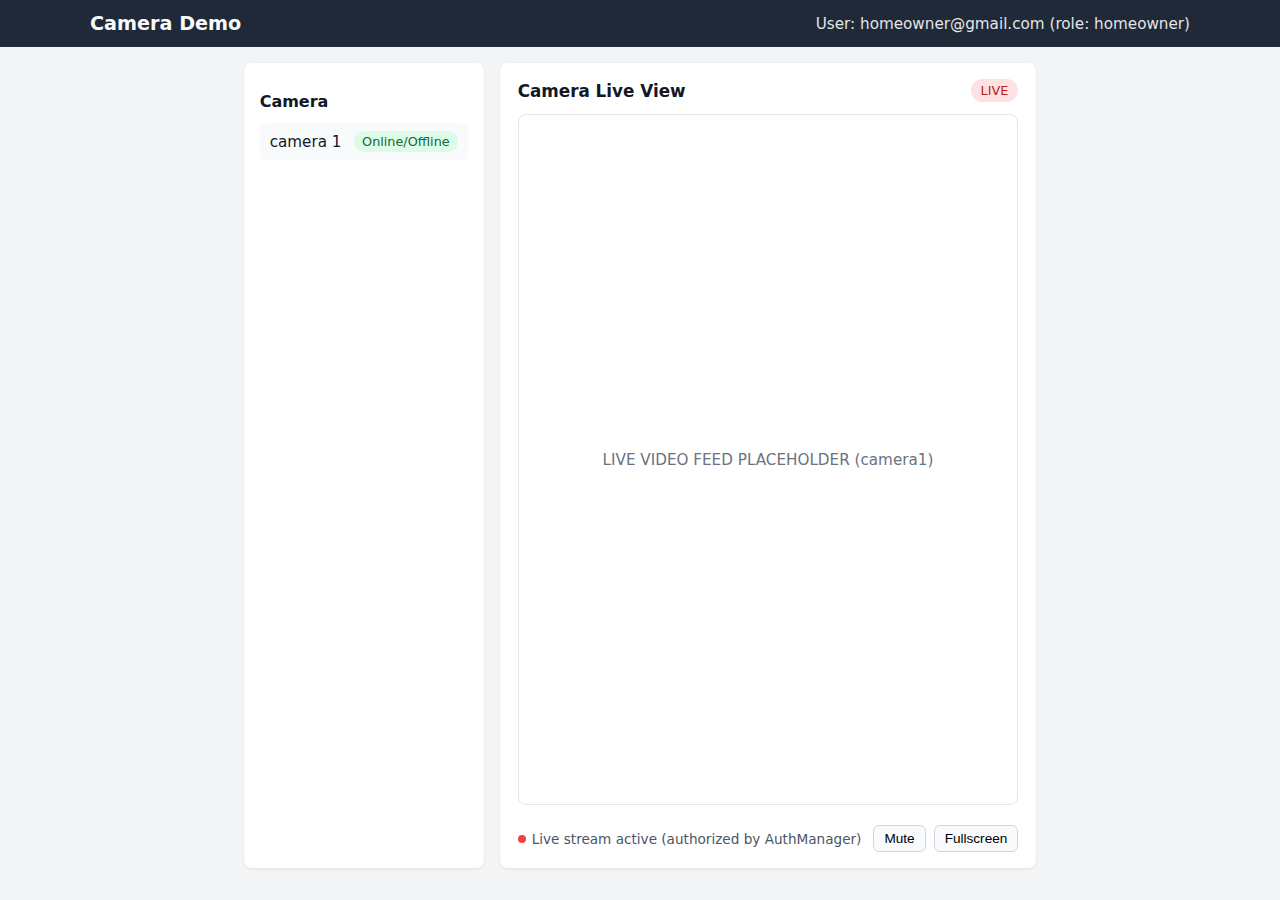
<file: html template/index.html>
<!DOCTYPE html>
<html lang="en">
<head>
    <meta charset="UTF-8">
    <title>Camera View</title>
    <link rel="stylesheet" href="style.css">
</head>
<body>
<div class="app">

    <!-- Header -->
    <header>
        <div class="header-content">
            <div class="app-name">Camera Demo</div>
            <!-- This should reflect AuthManager.current_user() -->
            <div class="user-info">User: homeowner@gmail.com (role: homeowner)</div>
        </div>
    </header>

    <!-- Main layout -->
    <div class="layout">

        <!-- Sidebar -->
        <aside class="sidebar">
            <h2>Camera</h2>
            <div class="camera-item">
                <!-- Match camera_id from auth.py: "backyard" -->
                <span class="camera-name">camera 1</span>
                <span class="camera-status status-online">Online/Offline</span>
            </div>
        </aside>

        <!-- Main Content -->
        <main class="main">
            <div class="camera-header">
                <!-- Show camera id in title -->
                <div class="camera-title">Camera Live View</div>
                <span class="live-pill">LIVE</span>
            </div>

            <div class="video-feed">
            LIVE VIDEO FEED PLACEHOLDER (camera1)
            </div>

            <div class="status-bar">
                <div class="status-text">
                    <span class="status-dot"></span>
                    <span>Live stream active (authorized by AuthManager)</span>
                </div>
                <div class="controls">
                    <button class="btn">Mute</button>
                    <button class="btn">Fullscreen</button>
                </div>
            </div>
        </main>

    </div>
</div>
</body>
</html>
</file>
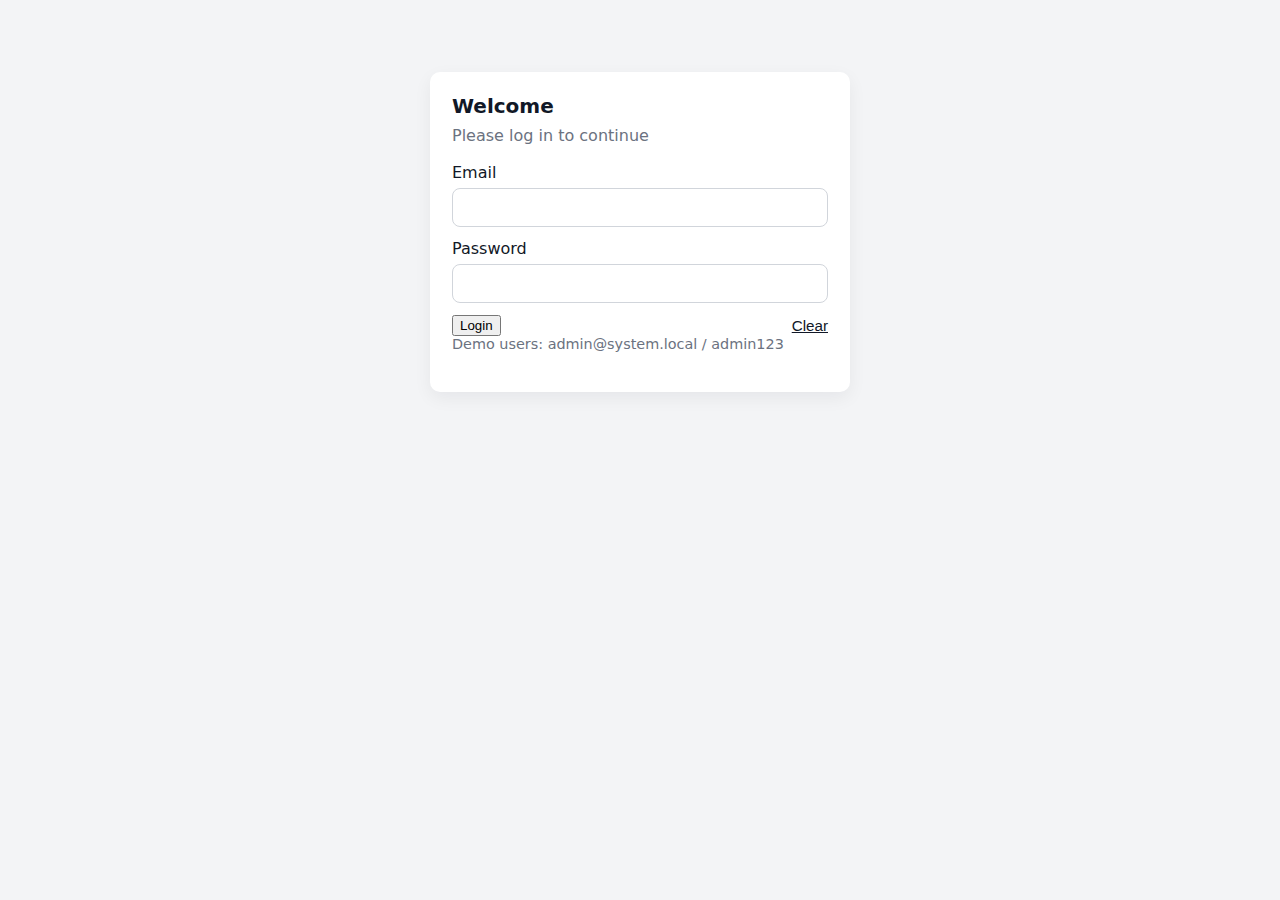
<file: html template/login.html>
<!DOCTYPE html>
<html lang="en">
<head>
    <meta charset="UTF-8">
    <meta name="viewport" content="width=device-width, initial-scale=1.0">
    <title>Camera App Login</title>

    <!-- Global layout styles -->
    <link rel="stylesheet" href="style.css">

    <!-- Login-only styles -->
    <link rel="stylesheet" href="login-style.css">
</head>
<body>

    <div class="login-page">
        <h1>Welcome</h1>
        <p>Please log in to continue</p>

        <form id="loginForm">
            <div class="form-row">
                <label>Email</label>
                <input type="email" id="email" required>
            </div>

            <div class="form-row">
                <label>Password</label>
                <input type="password" id="password" required>
            </div>

            <p id="errorBox" class="error">Invalid credentials. Try again.</p>

            <div class="login-actions">
                <button type="submit">Login</button>
                <button type="reset" class="link-like">Clear</button>
            </div>

            <p class="small-muted">Demo users: admin@system.local / admin123</p>
        </form>
    </div>

<script>
    // Simple frontend check until backend is connected
    const loginForm = document.getElementById("loginForm");
    const errorBox = document.getElementById("errorBox");

    loginForm.addEventListener("submit", (e) => {
        e.preventDefault();

        const email = document.getElementById("email").value.trim();
        const password = document.getElementById("password").value.trim();

        // Temporary demo check (replace with real API later)
        if (email === "admin@system.local" && password === "admin123") {
            window.location.href = "index.html";  // redirect on success
        } else {
            errorBox.style.display = "block";     // show error
        }
    });
</script>

</body>
</html>
</file>
<file: html template/login-style.css>
/* LOGIN PAGE STYLES */

.login-page {
  max-width: 420px;
  margin: 72px auto;
  background: #fff;
  padding: 22px;
  border-radius: 10px;
  box-shadow: 0 6px 18px rgba(16,24,40,0.06);
}

.login-page h1 {
  margin: 0 0 8px;
  font-size: 1.25rem;
}

.login-page p {
  margin: 0 0 18px;
  color: #6b7280;
}

.form-row {
  margin-bottom: 12px;
  display: flex;
  flex-direction: column;
  gap: 6px;
}

input[type="email"],
input[type="password"] {
  padding: 10px 12px;
  border: 1px solid #d1d5db;
  border-radius: 8px;
  font-size: 0.95rem;
}

.login-actions {
  display: flex;
  gap: 12px;
  align-items: center;
  justify-content: space-between;
  margin-top: 12px;
}

.error {
  color: #b91c1c;
  font-size: 0.9rem;
  display: none;
}

.small-muted {
  color: #6b7280;
  font-size: 0.9rem;
}

.link-like {
  background: none;
  border: none;
  color: #111827;
  text-decoration: underline;
  cursor: pointer;
  padding: 0;
  font-size: 0.95rem;
}
</file>
<file: html template/style.css>
/* Global reset and base styles */
* {
    box-sizing: border-box;
}

body {
    margin: 0;
    font-family: system-ui, -apple-system, BlinkMacSystemFont, "Segoe UI", sans-serif;
    background-color: #f3f4f6;
    color: #111827;
}

/* App container */
.app {
    min-height: 100vh;
    display: flex;
    flex-direction: column;
}

/* Header */
header {
    background-color: #1f2937;
    color: #f9fafb;
    padding: 12px 24px;
}

.header-content {
    max-width: 1100px;
    margin: 0 auto;
    display: flex;
    justify-content: space-between;
    align-items: center;
}

.app-name {
    font-size: 1.2rem;
    font-weight: 600;
}

.user-info {
    font-size: 0.95rem;
    opacity: 0.9;
}

/* Main Layout */
.layout {
    flex: 1;
    max-width: 1100px;
    margin: 16px auto;
    display: flex;
    gap: 16px;
    padding: 0 16px 16px;
}

/* Sidebar */
.sidebar {
    width: 240px;
    background-color: #ffffff;
    border-radius: 8px;
    padding: 16px;
    box-shadow: 0 1px 3px rgba(0, 0, 0, 0.08);
}

.sidebar h2 {
    font-size: 1rem;
    margin-bottom: 12px;
}

.camera-item {
    display: flex;
    justify-content: space-between;
    align-items: center;
    padding: 8px 10px;
    border-radius: 6px;
    background-color: #f9fafb;
}

.camera-name {
    font-size: 0.95rem;
    font-weight: 500;
}

.camera-status {
    font-size: 0.8rem;
    padding: 3px 8px;
    border-radius: 999px;
}

.status-online {
    background-color: #dcfce7;
    color: #166534;
}

/* Main Content */
.main {
    flex: 1;
    background-color: #ffffff;
    border-radius: 8px;
    padding: 16px 18px;
    box-shadow: 0 1px 3px rgba(0, 0, 0, 0.08);
    display: flex;
    flex-direction: column;
    gap: 12px;
}

.camera-header {
    display: flex;
    justify-content: space-between;
    align-items: center;
}

.camera-title {
    font-size: 1.05rem;
    font-weight: 600;
}

.live-pill {
    font-size: 0.8rem;
    padding: 4px 10px;
    border-radius: 999px;
    background-color: #fee2e2;
    color: #b91c1c;
}

/* Video placeholder */
.video-feed {
    flex: 1;
    min-height: 260px;
    border: 1px solid #e5e7eb;
    border-radius: 8px;
    display: flex;
    align-items: center;
    justify-content: center;
    color: #6b7280;
    font-size: 0.95rem;
}

/* Status Bar */
.status-bar {
    margin-top: 8px;
    display: flex;
    justify-content: space-between;
    align-items: center;
    gap: 12px;
    flex-wrap: wrap;
    font-size: 0.85rem;
    color: #4b5563;
}

.status-text {
    display: flex;
    align-items: center;
    gap: 6px;
}

.status-dot {
    width: 8px;
    height: 8px;
    border-radius: 50%;
    background-color: #ef4444;
}

.controls {
    display: flex;
    gap: 8px;
}

.btn {
    padding: 5px 10px;
    font-size: 0.85rem;
    border-radius: 6px;
    border: 1px solid #d1d5db;
    background-color: #f9fafb;
    cursor: pointer;
}

.btn:hover {
    background-color: #e5e7eb;
}
</file>
